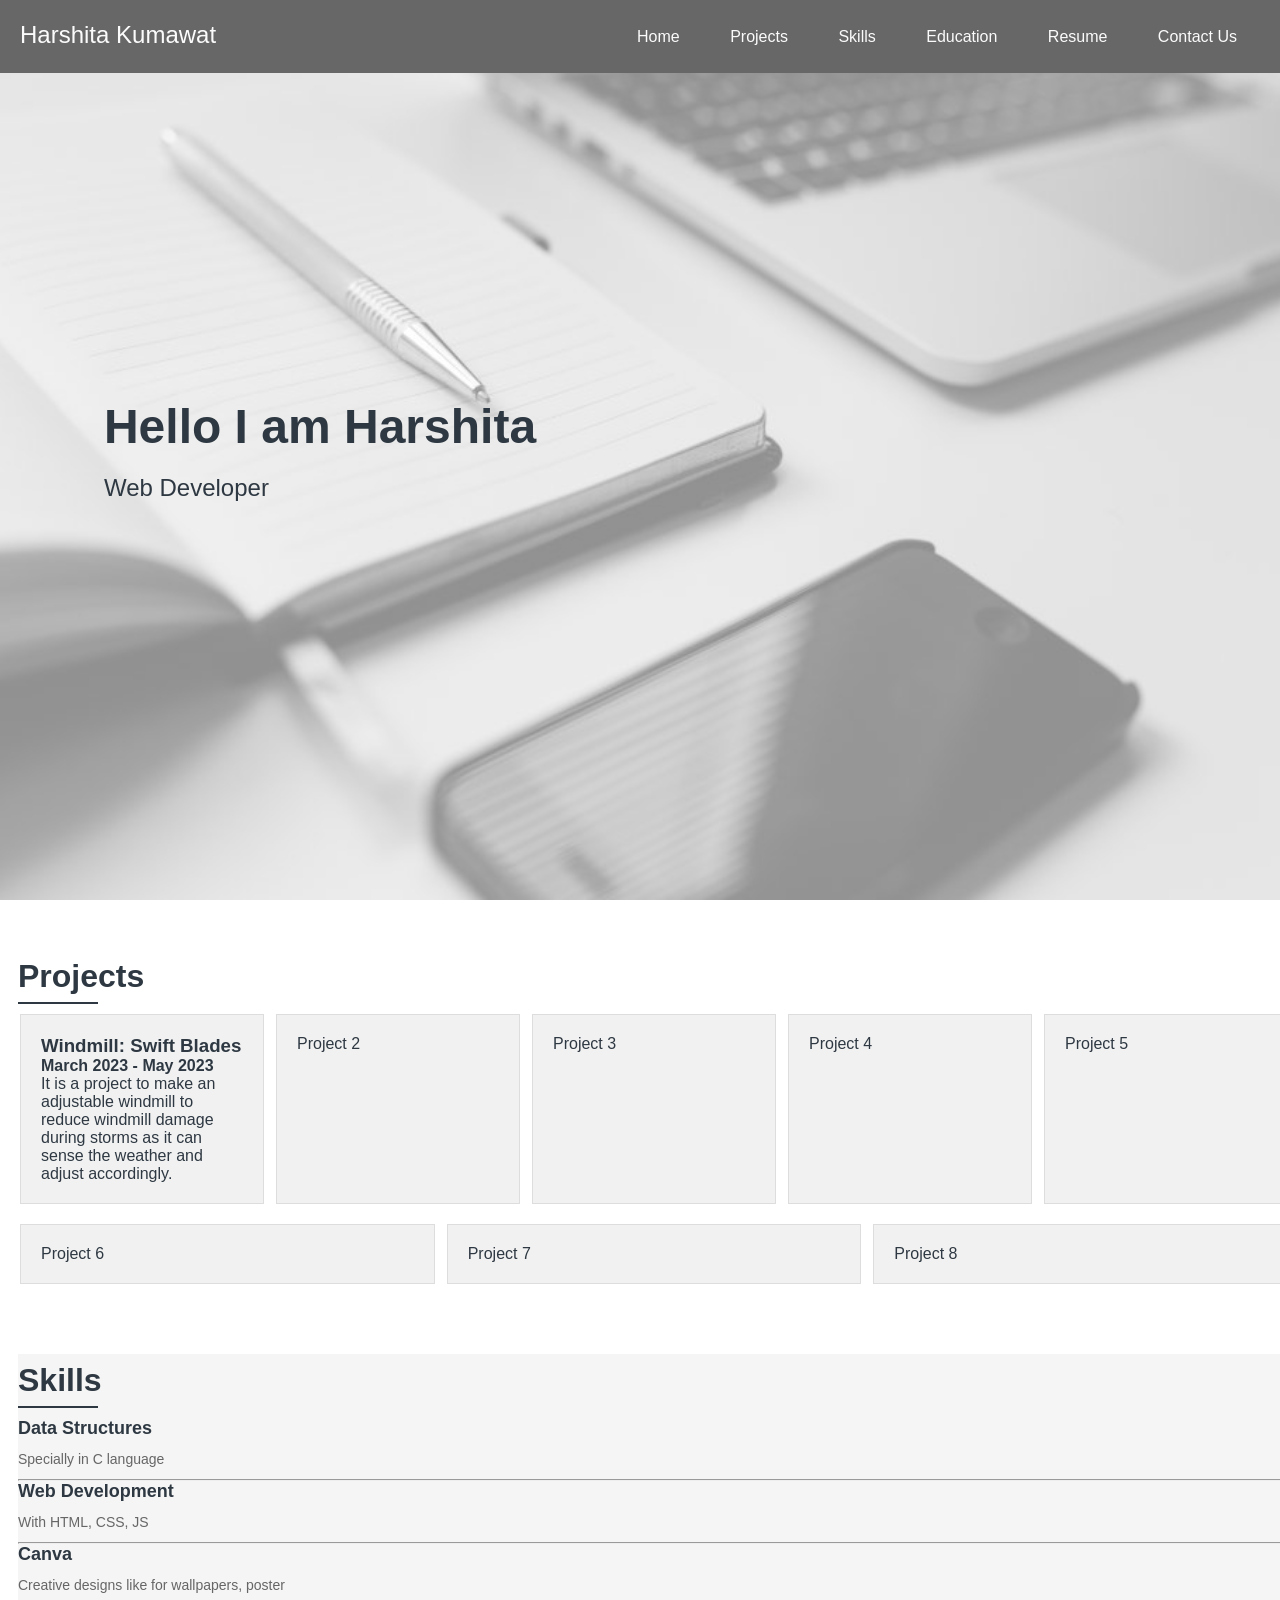
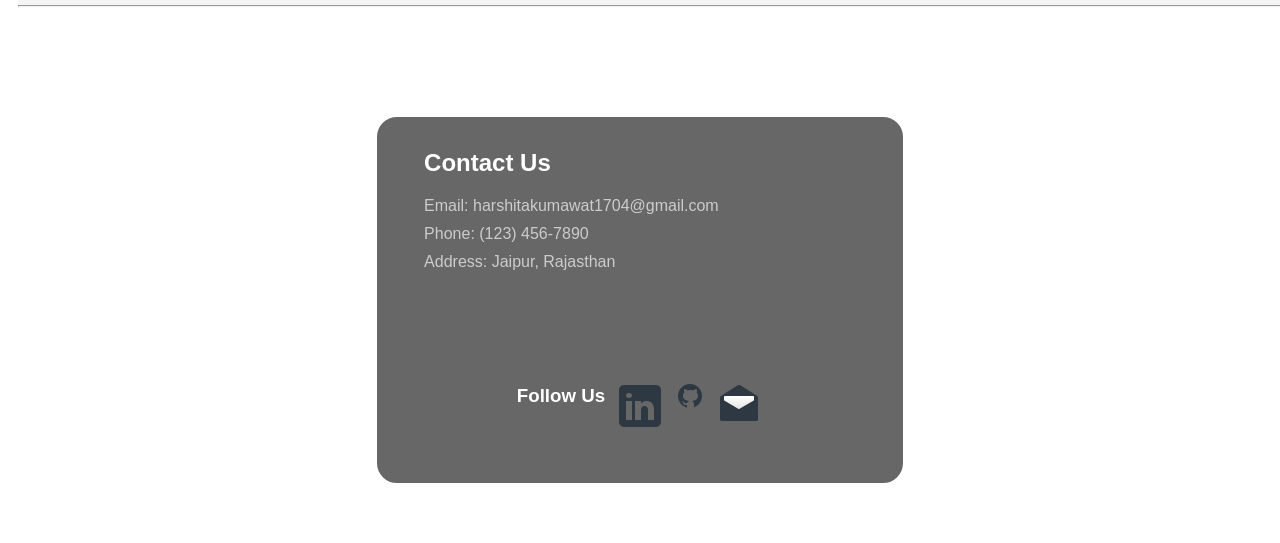
<file: index.html>
<!DOCTYPE html>
<html lang="en">
<head>
    <meta charset="UTF-8">
    <meta name="viewport" content="width=device-width, initial-scale=1.0">
    <title>Portfolio</title>
    <link rel="stylesheet" href="style.css">
</head>
<body>
    <header class="container">
        <div class="left-text">
            <div class="logo">Harshita Kumawat</div>
        </div>
        <div class="right-text">
            <nav class ="navbar">
            <div class="menu">
                    <ul>
                        <li><a href="#Home">Home</a></li>
                        <li><a href="#Projects">Projects</a></li>
                        <li><a href="#Skills">Skills</a></li>
                        <li><a href="#Education">Education</a></li>
                        <li><a href="https://drive.google.com/file/d/1n-0aDoVfFTW8KImdnNdLnh6EUWvffoMR/view?usp=sharing">Resume</a></li>
                        <li><a href="#Contact Us">Contact Us</a></li>
                    </ul>
                </div>
            </nav>
        </div>
    </header>
    <div class="backphoto" id="Home"></div> 
    <div class="text-overlay">
        <h1>Hello I am Harshita</h1>
        <p>Web Developer</p>
    </div>

    <!-- Projects -->
    <div class="container-project" id="Projects">
        <div class="heading-project" id="project-line">
            <h3 class="font-weight-light">Projects</h3>
                <span class="line mb-5"></span>
        </div>
        <div class="grid-container">
                <div class="grid-item">
                    <h3>Windmill: Swift Blades</h3>
                    <h4>March 2023 - May 2023</h4>
                    <p class="project-containt">
                        It is a project to make an adjustable windmill to reduce windmill damage during storms as it can sense the weather and adjust accordingly.
                    </p>
                </div>
                <div class="grid-item">Project 2</div>
                <div class="grid-item">Project 3</div>
                <div class="grid-item">Project 4</div>
                <div class="grid-item">Project 5</div>
                <div class="grid-item">Project 6</div>
                <div class="grid-item">Project 7</div>
                <div class="grid-item">Project 8</div>
        </div>
    </div>

    <!-- Skills -->
    <div class="container-fluid" id="Skills">
        <div id="about" class="row about-section">
            <div class="col-lg-4 about-card">
                <h3 class="font-weight-light">Skills</h3>
                <span class="line mb-5"></span>
                <div class="row">
                    <div class="col-1 text-danger pt-1"><i class="ti-widget icon-lg"></i></div>
                    <div class="col-10 ml-auto mr-3">
                        <h5>Data Structures</h5>
                        <p class="subtitle">Specially in C language</p>
                        <hr>
                    </div>
                </div>
                <div class="row">
                    <div class="col-1 text-danger pt-1"><i class="ti-paint-bucket icon-lg"></i></div>
                    <div class="col-10 ml-auto mr-3">
                        <h5>Web Development</h5>
                        <p class="subtitle">With HTML, CSS, JS</p>
                        <hr>
                    </div>
                </div>
                <div class="row">
                    <div class="col-1 text-danger pt-1"><i class="ti-stats-up icon-lg"></i></div>
                    <div class="col-10 ml-auto mr-3">
                        <h5>Canva</h5>
                        <p class="subtitle">Creative designs like for wallpapers, poster</p>
                        <hr>
                    </div>
                </div>
            </div>
        </div>
    </div>
    
    <footer>
        <div class="container-contact" id="Contact Us">
          <div class="row-contact">
            <div class="box">
                <div class="ccol-md-6">
                    <div class="contact-box">
                        <h3 class="contact-h3">Contact Us</h3>
                        <p class="contact-p"> Email: harshitakumawat1704@gmail.com<a href="mailto:info@example.com">info@example.com</a></p>
                        <p class="contact-p">Phone: (123) 456-7890</p>
                        <p class="contact-p">Address: Jaipur, Rajasthan</p>
                    </div>
                </div>
                <div class="ccol-md-6">
                    <div class="social-box">
                        <h3>Follow Us</h3>
                        <a href="https://www.linkedin.com/in/harshita-kumawat-350a4b24b/" class="icon-style"><img src="linkedin.png" alt="Linkedin"></a>
                        <a href="https://icons8.com/icon/62856/github" class="icon-style">
                        <img src="gihub.png" alt="Github"></a>
                        <a href="mailto:info@example.com" class="icon-style"><img src="mail.png" alt="Email"></a>
                    </div>
                </div>
            </div>
          </div>
        </div>
      </footer>
</body>
</html>
</file>
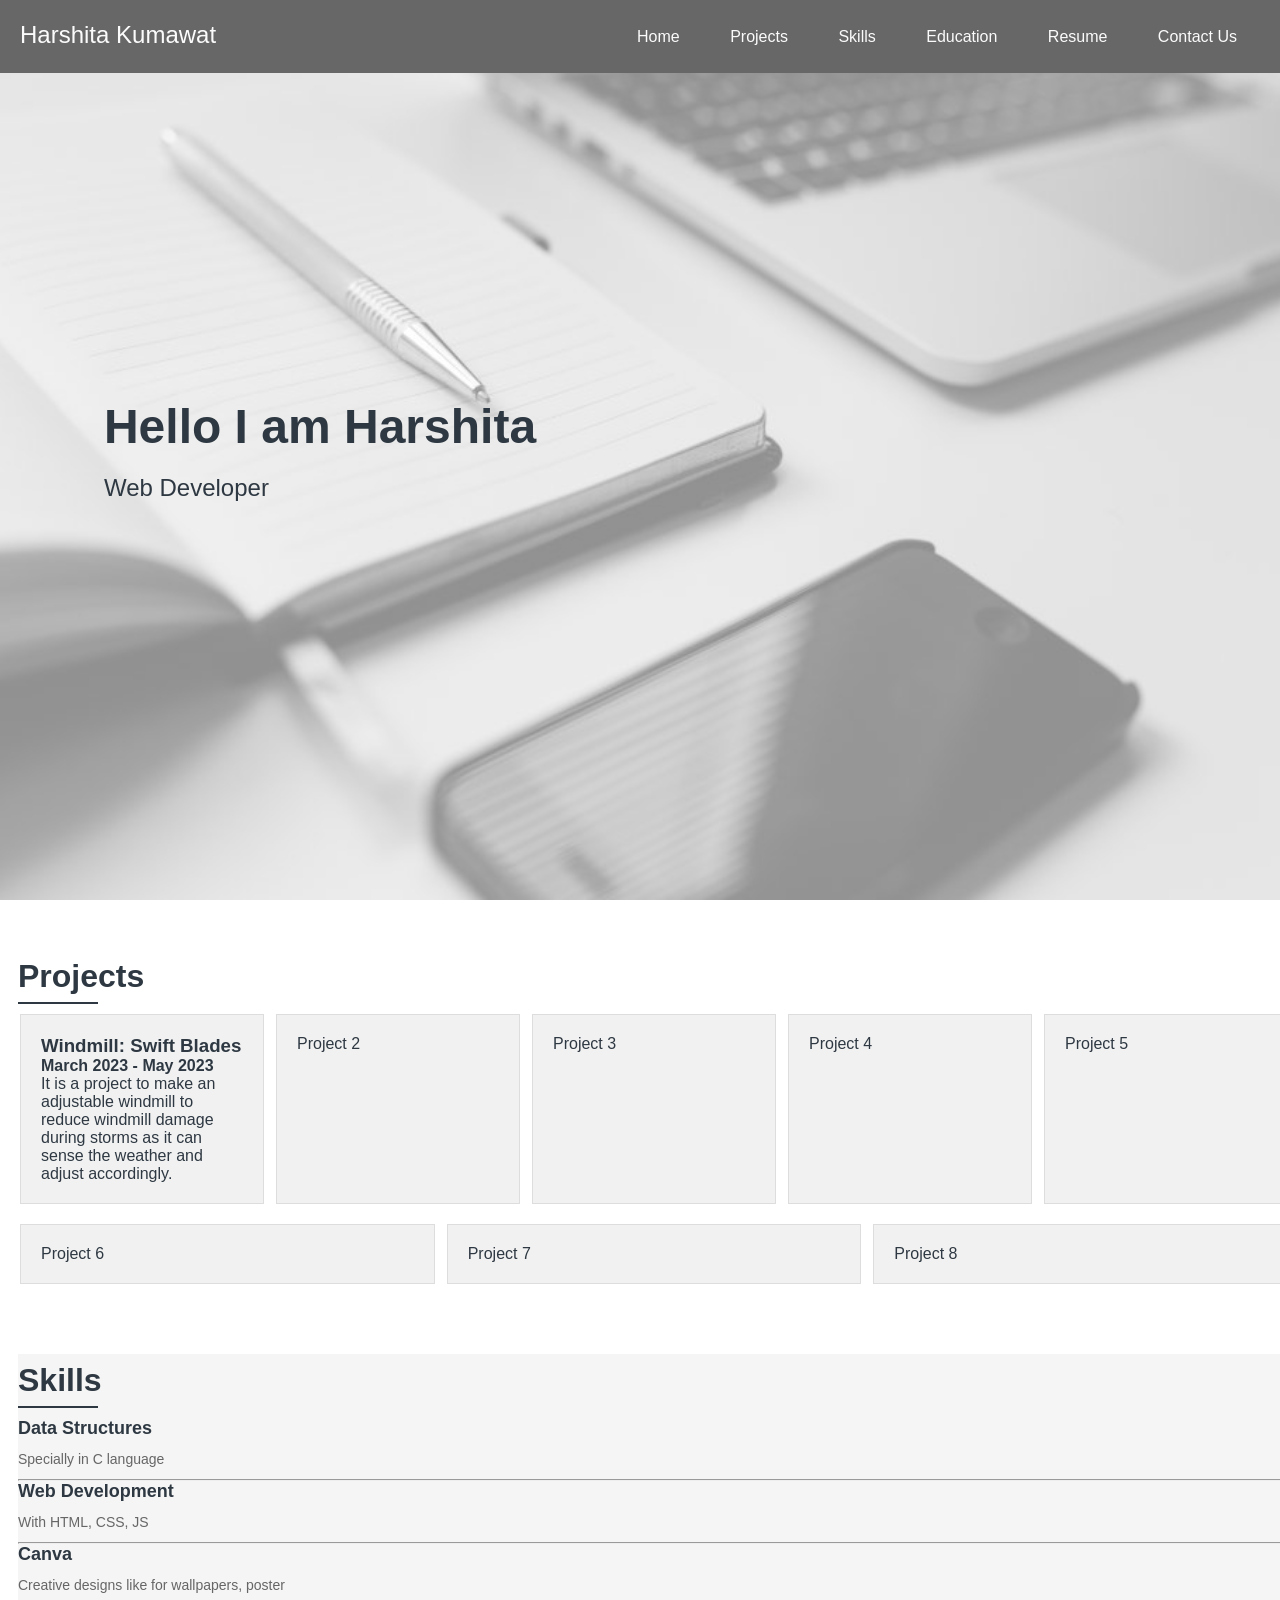
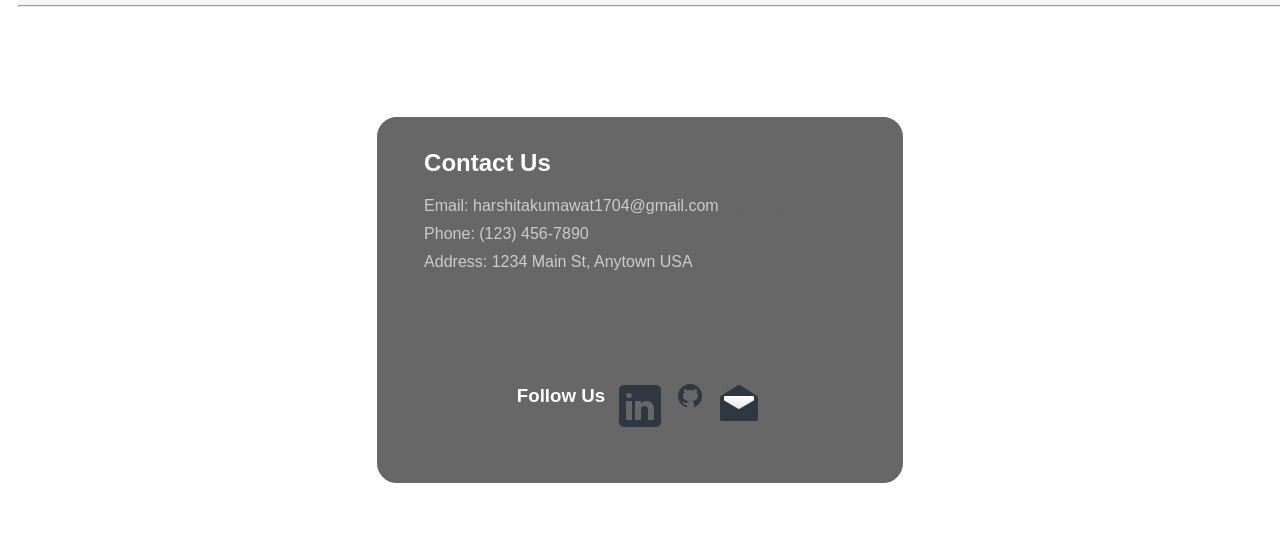
<file: first.html>
<!DOCTYPE html>
<html lang="en">
<head>
    <meta charset="UTF-8">
    <meta name="viewport" content="width=device-width, initial-scale=1.0">
    <title>Document</title>
    <link rel="stylesheet" href="style.css">
</head>
<body>
    <header class="container">
        <div class="left-text">
            <div class="logo">Harshita Kumawat</div>
        </div>
        <div class="right-text">
            <nav class ="navbar">
                <div class="menu">
                    <ul>
                        <li><a href="#Home">Home</a></li>
                            <li><a href="#Project">Projects</a></li>
                            <li><a href="#Skills">Skills</a></li>
                            <li><a href="#Education">Education</a></li>
                            <li><a href="#Resume">Resume</a></li>
                            <li><a href="#Contact">Contact Us</a></li>
                    </ul>
                </div>
            </nav>
        </div>
    </header>
    <div class="backphoto"></div> 
    <div class="text-overlay">
        <h1>Hello I am Harshita</h1>
        <p>Web Developer</p>
    </div>

    <!-- Projects -->
    <div class="container-project" >
        <div class="heading-project" id="project-line">
            <h3 class="font-weight-light">Projects</h3>
                <span class="line mb-5"></span>
        </div>
        <div class="grid-container">
                <div class="grid-item">
                    <h3>Windmill: Swift Blades</h3>
                    <h4>March 2023 - May 2023</h4>
                    <p class="project-containt">
                        It is a project to make an adjustable windmill to reduce windmill damage during storms as it can sense the weather and adjust accordingly.
                    </p>
                </div>
                <div class="grid-item">Project 2</div>
                <div class="grid-item">Project 3</div>
                <div class="grid-item">Project 4</div>
                <div class="grid-item">Project 5</div>
                <div class="grid-item">Project 6</div>
                <div class="grid-item">Project 7</div>
                <div class="grid-item">Project 8</div>
        </div>
    </div>

    <!-- Skills -->
    <div class="container-fluid">
        <div id="about" class="row about-section">
            <div class="col-lg-4 about-card">
                <h3 class="font-weight-light">Skills</h3>
                <span class="line mb-5"></span>
                <div class="row">
                    <div class="col-1 text-danger pt-1"><i class="ti-widget icon-lg"></i></div>
                    <div class="col-10 ml-auto mr-3">
                        <h5>Data Structures</h5>
                        <p class="subtitle">Specially in C language</p>
                        <hr>
                    </div>
                </div>
                <div class="row">
                    <div class="col-1 text-danger pt-1"><i class="ti-paint-bucket icon-lg"></i></div>
                    <div class="col-10 ml-auto mr-3">
                        <h5>Web Development</h5>
                        <p class="subtitle">With HTML, CSS, JS</p>
                        <hr>
                    </div>
                </div>
                <div class="row">
                    <div class="col-1 text-danger pt-1"><i class="ti-stats-up icon-lg"></i></div>
                    <div class="col-10 ml-auto mr-3">
                        <h5>Canva</h5>
                        <p class="subtitle">Creative designs like for wallpapers, poster</p>
                        <hr>
                    </div>
                </div>
            </div>
        </div>
    </div>
    
    <footer>
        <div class="container-contact">
          <div class="row-contact">
            <div class="box">
                <div class="ccol-md-6">
                    <div class="contact-box">
                        <h3 class="contact-h3">Contact Us</h3>
                        <p class="contact-p"> Email: harshitakumawat1704@gmail.com<a href="mailto:info@example.com">info@example.com</a></p>
                        <p class="contact-p">Phone: (123) 456-7890</p>
                        <p class="contact-p">Address: 1234 Main St, Anytown USA</p>
                    </div>
                </div>
                <div class="ccol-md-6">
                    <div class="social-box">
                        <h3>Follow Us</h3>
                        <a href="https://www.linkedin.com/in/harshita-kumawat-350a4b24b/" class="icon-style"><img src="linkedin.png" alt="Linkedin"></a>
                        <a href="https://icons8.com/icon/62856/github" class="icon-style">
                        <img src="gihub.png" alt="Github"></a>
                        <a href="mailto:info@example.com" class="icon-style"><img src="mail.png" alt="Email"></a>
                    </div>
                </div>
            </div>
          </div>
        </div>
      </footer>
</body>
</html>
</file>
<file: style.css>
*{
    margin: 0;
    padding: 0;
    font-family: 'Poppins', sans-serif;
}

html, body {
    height: 100%;
}

.container {
    position: fixed;
    display: flex;
    justify-content: space-between;
    align-items: center;
    top: 0;
    left: 0;
    width: 100%;
    z-index: 1000;
    background-color: #676767;
    line-height: 70px;
}
.left-text {
    margin-left: 20px;
    color: #fbfbfb;
}
.right-elements {
    display: flex;
    align-items: center;
}
.navbar {
    display: inline-block;
    justify-content: space-between;
    align-items: center;
    padding: 0 20px;
    width: 100%;
}

.logo {
    display: inline-block;
    font-size: 24px;
    color:#fbfbfb;
}
.navbar ul{
    display: inline;
    overflow: hidden;
    text-align: center;
    width: 100%;
}
.navbar li{
    display: inline;
    list-style: none;
    margin: 13px 20px;
}
.navbar li a{
    padding: 3px 3px;
    text-decoration: none;
    color: #fbfbfb;
}
.navbar li a:hover{
    color : #2e3842;
}

.navbar input{
    border: 2px solid #fbfbfb;
    border-radius: 13px;
    padding: 2px 12px;
    width: 160px;
}

img{
    background-repeat: none;
}
.backphoto {
    position: relative;
    width: 100%;
    height: 100vh;
    background: url('background.jpg') no-repeat center center fixed;
    background-size: cover;
    opacity: 0.5;
}
.text-overlay {
    position: absolute;
    top: 50%;
    left: 25%;
    transform: translate(-50%, -50%);
    text-align: left;
    color: #2e3842
}

.text-overlay h1 {
    font-size: 48px;
    margin-bottom: 20px;
    text-align: left;
}

.text-overlay p {
    font-size: 24px;
    text-align: left;
}
.left-content {
    position: absolute;
    top: 50%;
    left: 20px;
    transform: translateY(-50%);
}

/* project */
.container-project{
    /* border: 2px solid #2e3842; */
    width: 100%;
    margin-top: 50px;
    padding-left: 18px;
    padding-right: 18px;
    margin-bottom: 50px;
}
.font-weight-light{
    font-size: 2rem;
    padding: 8px 0;
    color: #2e3842;
}
.line {
    display: block;
    width: 5rem;
    height: 2px;
    background-color: #2e3842;
    margin-top: -1px;
    margin-bottom: 10px;
}

.grid-container {
    display: flex;
    flex-wrap: wrap;
    justify-content: space-between;
    color: #2e3842;
}
  
.grid-item {
    background-color: #f1f1f1;
    border: 1px solid #ddd;
    padding: 20px;
    margin-bottom: 20px;
    margin-left: 2px;
    margin-right: 10px;
    flex: 1 0 16.66666667%; /* This means that each grid item will take up 1/6th of the container width */
    box-sizing: border-box;
}
  
@media (max-width: 768px) {
    .grid-item {
      flex: 1 0 100%; /* This means that each grid item will take up the full container width on screens smaller than 768px */
    }
}

/* Skills */
.container-fluid{
    /* border: 2px solid black; */
    width: 100%;
    padding-left: 18px;
    padding-right: 18px;
    margin-bottom: 50px;
}

.about-section {
    background-color: #f5f5f5;
}

.about-card {
    display: flex;
    flex-direction: column;
    align-items: left;
    text-align: left;
    /* padding: 2rem 0; */
}

.about-card h3 {
    font-size: 2rem;
    color: #2e3842;
    padding: 8px 0;
}
.row{
    color: #2e3842;
}
.about-card .line {
    width: 5rem;
    height: 2px;
    background-color: #2e3842;
    /* margin: 1rem ; */
}

.about-card h5 {
    font-size: 18px;
    color: #2e3842;
}

.about-card p {
    font-size: 14px;
    color: #666;
    margin-top: 12px;
    margin-bottom: 12px;
}

.about-card button {
    font-size: 1.5rem;
    padding: 0.5rem 2rem;
}

/* .expertise-item {
    display: flex;
    align-items: left;
    margin-bottom: 2rem;
}

.expertise-item .icon {
    font-size: 3rem;
    color: #333;
    margin-right: 1rem;
}

.expertise-item .details {
    flex: 1;
}

.expertise-item h6 {
    font-size: 1.2rem;
    color: #333;
    margin-bottom: 0.5rem;
}

.expertise-item .subtitle {
    font-size: 1rem;
    color: #666;
} */

footer {
    /* background-color: #676767; */
    color: #676767;
    padding: 50px 0;
}
  
.container-contact {
    max-width: 100%;
    height: fit-content;
    padding-right: 15px;
    padding-left: 15px;
    margin: 10px 10px;
    margin-left: 40px;
    margin-right: 40px;
}
  
.box{
    border: 2px solid #676767;
    border-radius: 20px;
    background-color: #676767;
    margin: auto;
}
.row-contact {
    padding-right: 15px;
    padding-left: 15px;
    display: flex;
    flex-wrap: wrap;
    color: black;
}

.ccol-md-6 {
    flex: 0 0 100%;
    max-width: 100%;
    height: 100%;
    padding-right: 15px;
    padding-left: 15px;
    margin: auto;
    border-radius: 20px;
}
  
.contact-h3 {
    font-size: 24px;
    margin-bottom: 20px;
    color: #fff;
}
  
.contact-p{
    margin-bottom: 10px;
    color: #ccc;
}
  
a {
    color: #676767;
    text-decoration: none;
}

.icon-style {
    height: 40px;
    margin-left: 10px;
    margin-top: 10px;
    transition: background-color 0.3s ease;
}

.icon-style:hover {
    background-color: #ccc;
    padding: 5px;
}

.contact-box {
    background-color: #676767;
    padding: 30px;
    border-radius: 5px;
    margin-bottom: 30px;
}

.social-box {
    color: #fff;
    display: flex;
    justify-content: center;
    align-items: center;
    background-color: #676767;
    padding: 30px;
    border-radius: 5px;
    margin-bottom: 30px;
}
</file>
